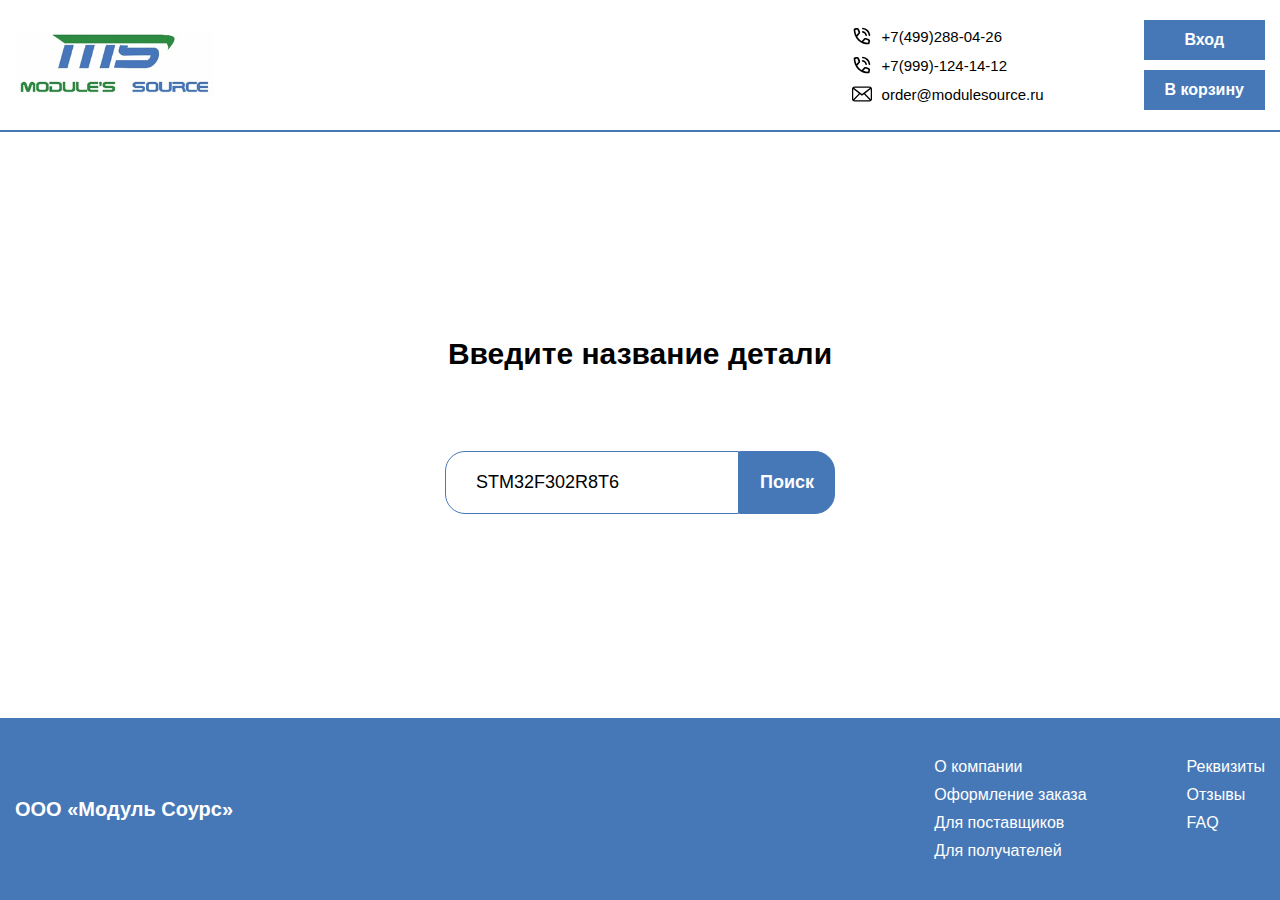
<file: index.html>
<!DOCTYPE html>
<html lang="ru">
  <head>
    <meta charset="UTF-8" />
    <meta name="viewport" content="width=device-width, initial-scale=1.0" />
    <title>Module`s source - главная страница</title>
    <link rel="stylesheet" href="./css/main.css" />
    <script src="./js/main.js" defer></script>
  </head>
  <body>
    <header class="header">
      <div class="container">
        <div class="header__wrapper">
          <div class="logo">
            <img src="./img/logo.png" alt="Логотип" />
          </div>
          <div class="header__contact">
            <div class="contacts">
              <a href="tel:+74992880426">+7(499)288-04-26</a>
              <a href="tel:+79991241412 ">+7(999)-124-14-12</a>
              <a href="mailto:order@modulesource.ru">order@modulesource.ru</a>
            </div>
            <div class="header__btns">
                <button type="button" class="reg-btn">Вход</button>
                <a href="cart.html" class="reg-btn"> В корзину</a>
            </div>
          </div>
        </div>
      </div>
    </header>
    <main class="main">
      <div class="container">
        <div class="main__wrapper">
          <h2 class="title-1">Введите название детали</h2>
          <form class="search-form" id="search-form">
            <input
              type="text"
              name="title"
              id="title"
              placeholder="Введите название"
              class="search-form__input"
              value="STM32F302R8T6"
            />
            <button type="submit" class="search-form__btn">Поиск</button>
          </form>
          <div class="result" class="result" id="result">
            <h2 class="title-1">Результат поиска</h2>
            <h2 class="subtitle">Найдено деталей: <span>3</span></h2>
            <table class="result__table" id="table">
              <tr class="result__table-header">
                <td>Наименование</td>
                <td>Кол-во на складе</td>
                <td>Срок поставки</td>
                <td>Производитель</td>
                <td>Цена</td>
                <td>Кол-во</td>
                <td>Итого</td>
                <td>В корзину</td>
              </tr>
              <tr>
                <td>STM32F302R8T6</td>
                <td>135</td>
                <td>1-2 недели</td>
                <td>STMP</td>
                <td>160 руб.</td>
                <td>
                    <input type="number" placeholder="Введите кол-во">
                </td>
                <td></td>
                <td>
                  <button type="button" class="button">В корзину</button>
                </td>
              </tr>
              <tr>
                <td>STM32F302R8T6</td>
                <td>28</td>
                <td>1-2 недели</td>
                <td>DLTMP</td>
                <td>160 руб.</td>
                <td>
                    <input type="number" placeholder="Введите кол-во">
                </td>
                <td></td>
                <td>
                  <button type="button" class="button">В корзину</button>
                </td>
              </tr>
              <tr>
                <td>STM32F302R8T6</td>
                <td>215</td>
                <td>3-4 недели</td>
                <td>SU</td>
                <td>160 руб.</td>
                <td>
                    <input type="number" placeholder="Введите кол-во">
                </td>
                <td></td>
                <td>
                  <button type="button" class="button">В корзину</button>
                </td>
              </tr>
            </table>
          </div>
        </div>
      </div>
    </main>
    <footer class="footer">
      <div class="container">
        <div class="footer__wrapper">
          <h1>ООО «Модуль Соурс»</h1>
          <div class="footer__info">
            <ul class="footer__list">
              <li><a href="#!">О компании</a></li>
              <li><a href="#!">Оформление заказа</a></li>
              <li><a href="#!">Для поставщиков</a></li>
              <li><a href="#!">Для получателей</a></li>
            </ul>
            <ul class="footer__list">
              <li><a href="#!">Реквизиты</a></li>
              <li><a href="#!">Отзывы</a></li>
              <li><a href="#!">FAQ</a></li>
            </ul>
          </div>
        </div>
      </div>
    </footer>
  </body>
</html>
</file>
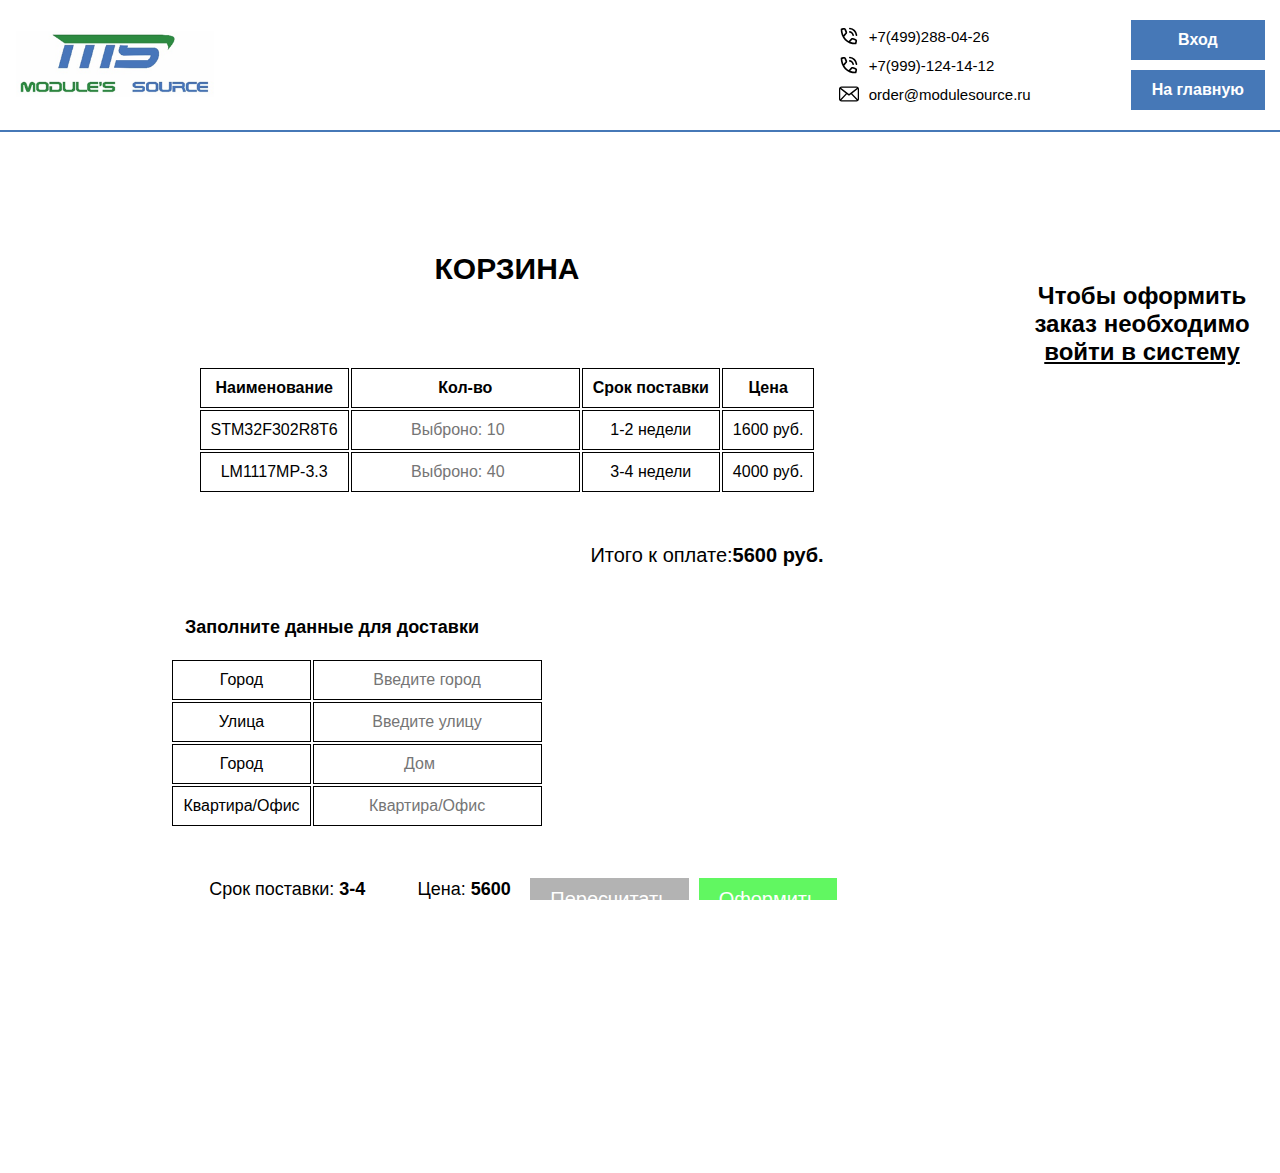
<file: cart.html>
<!DOCTYPE html>
<html lang="ru">
  <head>
    <meta charset="UTF-8" />
    <meta name="viewport" content="width=device-width, initial-scale=1.0" />
    <title>Module`s source - корзина</title>
    <link rel="stylesheet" href="./css/main.css" />
    <script src="./js/main.js" defer></script>
  </head>
  <body>
    <header class="header">
      <div class="container">
        <div class="header__wrapper">
          <div class="logo">
            <img src="./img/logo.png" alt="Логотип" />
          </div>
          <div class="header__contact">
            <div class="contacts">
              <a href="tel:+74992880426">+7(499)288-04-26</a>
              <a href="tel:+79991241412 ">+7(999)-124-14-12</a>
              <a href="mailto:order@modulesource.ru">order@modulesource.ru</a>
            </div>
            <div class="header__btns">
              <button type="button" class="reg-btn">Вход</button>
              <a href="index.html" class="reg-btn">На главную</a>
            </div>
          </div>
        </div>
      </div>
    </header>
    <main class="main">
      <div class="container">
        <div class="main__inner">
          <div class="main__wrapper blur">
            <div id="blur"></div>
            <h2 class="title-1">КОРЗИНА</h2>
            <table class="result__table" id="table">
              <tr class="result__table-header">
                <td>Наименование</td>
                <td>Кол-во</td>
                <td>Срок поставки</td>
                <td>Цена</td>
              </tr>
              <tr>
                <td>STM32F302R8T6</td>
                <td>
                  <input type="number" placeholder="Выброно: 10" />
                </td>
                <td>1-2 недели</td>
                <td>1600 руб.</td>
              </tr>
              <tr>
                <td>LM1117MP-3.3</td>
                <td>
                  <input type="number" placeholder="Выброно: 40" />
                </td>
                <td>3-4 недели</td>
                <td>4000 руб.</td>
              </tr>
            </table>
            <p style="margin-left: 400px; font-size: 2rem">
              Итого к оплате:<span style="font-weight: 700">5600 руб.</span>
            </p>
            <table
              class="result__table"
              style="margin-right: 300px; margin-top: -30px"
            >
              <h2 style="font-size: 1.8rem; margin-right: 350px">
                Заполните данные для доставки
              </h2>
              <tr>
                <td>Город</td>
                <td>
                  <input type="text" placeholder="Введите город" />
                </td>
              </tr>
              <tr>
                <td>Улица</td>
                <td>
                  <input type="text" placeholder="Введите улицу" />
                </td>
              </tr>
              <tr>
                <td>Город</td>
                <td>
                  <input type="number" placeholder="Дом" />
                </td>
              </tr>
              <tr>
                <td>Квартира/Офис</td>
                <td>
                  <input type="text" placeholder="Квартира/Офис" />
                </td>
              </tr>
            </table>

            <div
              class="summ"
              style="
                width: 70%;
                display: flex;
                justify-content: space-between;
                align-items: center;
              "
            >
              <div class="summ__time">
                <p style="font-size: 1.8rem">
                  Срок поставки:<span style="font-weight: 700">
                    3-4 недели</span
                  >
                </p>
              </div>
              <div class="summ__price">
                <p style="font-size: 1.8rem">
                  Цена: <span style="font-weight: 700">5600 руб.</span>
                </p>
              </div>
              <button
                type="button"
                class="summ__btn"
                style="
                  margin-right: 1rem;
                  padding: 1rem 2rem;
                  background-color: #b3b3b3;
                  font-size: 2rem;
                  color: white;
                "
              >
                Пересчитать
              </button>
              <button
                type="button"
                class="summ__btn"
                style="
                  padding: 1rem 2rem;
                  background-color: #61f761;
                  font-size: 2rem;
                  color: white;
                "
              >
                Оформить
              </button>
            </div>
          </div>
          <div class="main__info" style="margin-top: 100px; font-size: 1.6rem">
            <h2>
              Чтобы оформить заказ необходимо
              <button
                type="button"
                style="text-decoration: underline"
              >
                войти в систему
              </button>
            </h2>
          </div>
        </div>
      </div>
    </main>
    <footer class="footer">
      <div class="container">
        <div class="footer__wrapper">
          <h1>ООО «Модуль Соурс»</h1>
          <div class="footer__info">
            <ul class="footer__list">
              <li><a href="#!">О компании</a></li>
              <li><a href="#!">Оформление заказа</a></li>
              <li><a href="#!">Для поставщиков</a></li>
              <li><a href="#!">Для получателей</a></li>
            </ul>
            <ul class="footer__list">
              <li><a href="#!">Реквизиты</a></li>
              <li><a href="#!">Отзывы</a></li>
              <li><a href="#!">FAQ</a></li>
            </ul>
          </div>
        </div>
      </div>
    </footer>
  </body>
</html>
</file>
<file: css/main.css>
*, *::before, *::after {
  margin: 0;
  padding: 0;
  border: 0;
  box-sizing: border-box;
}

html, body {
  overflow-x: hidden;
}

a {
  text-decoration: none;
  color: inherit;
}

li, ul, ol {
  list-style-type: none;
}

img {
  width: 100%;
  height: 100%;
  -o-object-fit: cover;
     object-fit: cover;
}

button {
  font-size: inherit;
  font-weight: inherit;
  background-color: transparent;
  cursor: pointer;
}

input {
  font-size: inherit;
  font-weight: inherit;
  text-align: inherit;
  outline: none;
}

html {
  height: 100%;
  font-size: 62.5%;
}

body {
  display: flex;
  flex-direction: column;
  justify-content: space-between;
  height: 100%;
  font-family: Arial, "Helvetica Neue", Helvetica, sans-serif;
  line-height: normal;
  color: #000000;
}

.container {
  max-width: 142rem;
  margin: 0 auto;
  padding: 0 1.5rem;
}

.blur {
  position: relative;
  padding: 2rem;
}

.header {
  padding: 2rem 0;
  border-bottom: 2px solid #4678b7;
}
.header__wrapper {
  display: flex;
  justify-content: space-between;
  align-items: center;
}
.header__contact {
  display: flex;
  align-items: center;
  gap: 10rem;
}
.header__btns {
  display: flex;
  flex-direction: column;
  gap: 1rem;
}

.main {
  padding: 5rem 0;
}
.main__wrapper {
  display: flex;
  flex-direction: column;
  align-items: center;
  gap: 5rem;
}
.main__inner {
  display: grid;
  grid-template-columns: 4fr 1fr;
  gap: 2rem;
  text-align: center;
}

.footer {
  padding: 4rem 0;
  background-color: #4678b7;
  color: #FFFFFF;
}
.footer__wrapper {
  display: flex;
  justify-content: space-between;
  align-items: center;
}
.footer__info {
  display: flex;
  gap: 10rem;
}
.footer__list {
  font-size: 1.6rem;
  font-weight: 500;
}
.footer__list li {
  margin-bottom: 1rem;
}
.footer__list li:last-child {
  margin-bottom: 0;
}
.footer__list li:hover {
  opacity: 0.8;
}

.logo {
  width: 20rem;
}

.contacts {
  display: flex;
  flex-direction: column;
  gap: 1.2rem;
  font-size: 1.5rem;
  font-weight: 500;
}
.contacts a {
  position: relative;
  transition: opacity 0.2s ease-in;
}
.contacts a::before {
  content: "";
  position: absolute;
  top: 50%;
  left: 0;
  transform: translate(-150%, -50%);
  width: 2rem;
  height: 2rem;
  background: url("./../img/icons/phone.svg") center/contain no-repeat;
}
.contacts a:last-child::before {
  background-image: url("./../img/icons/mail.svg");
}
.contacts a:hover {
  opacity: 0.8;
}

.title-1 {
  margin-bottom: 3rem;
  font-size: 3rem;
  text-align: center;
}

.subtitle {
  margin-bottom: 3rem;
  font-size: 2rem;
  text-align: center;
}
.subtitle span {
  color: #2d8b40;
}

.reg-btn {
  padding: 1rem 2rem;
  border: 1px solid #4678b7;
  background-color: #4678b7;
  font-size: 1.6rem;
  font-weight: 600;
  color: #FFFFFF;
  transition: background-color 0.2s ease-in;
}
.reg-btn:hover {
  background-color: #0a3870;
}

.search-form {
  display: flex;
}
.search-form__input {
  padding: 2rem 3rem;
  border: 1px solid #4678b7;
  border-radius: 2rem 0 0 2rem;
  outline-color: #4678b7;
  font-size: 1.8rem;
  font-weight: 500;
}
.search-form__btn {
  padding: 2rem;
  background-color: #4678b7;
  border: 1px solid #4678b7;
  border-radius: 0 2rem 2rem 0;
  font-size: 1.8rem;
  font-weight: 600;
  color: #FFFFFF;
  transition: background-color 0.2s ease-in;
}
.search-form__btn:hover {
  background-color: #0a3870;
}

.result {
  display: none;
}
.result--active {
  display: block;
}
.result__table {
  font-size: 1.6rem;
  text-align: center;
}
.result__table td {
  padding: 1rem;
  border: 1px solid #000;
}
.result__table td .button {
  padding: 0.5rem;
  background-color: #2d8b40;
  color: #FFFFFF;
  transition: background-color 0.2s ease-in;
}
.result__table td .button:hover {
  background-color: #125f21;
}
.result__table-header {
  font-weight: 700;
}/*# sourceMappingURL=main.css.map */
</file>
